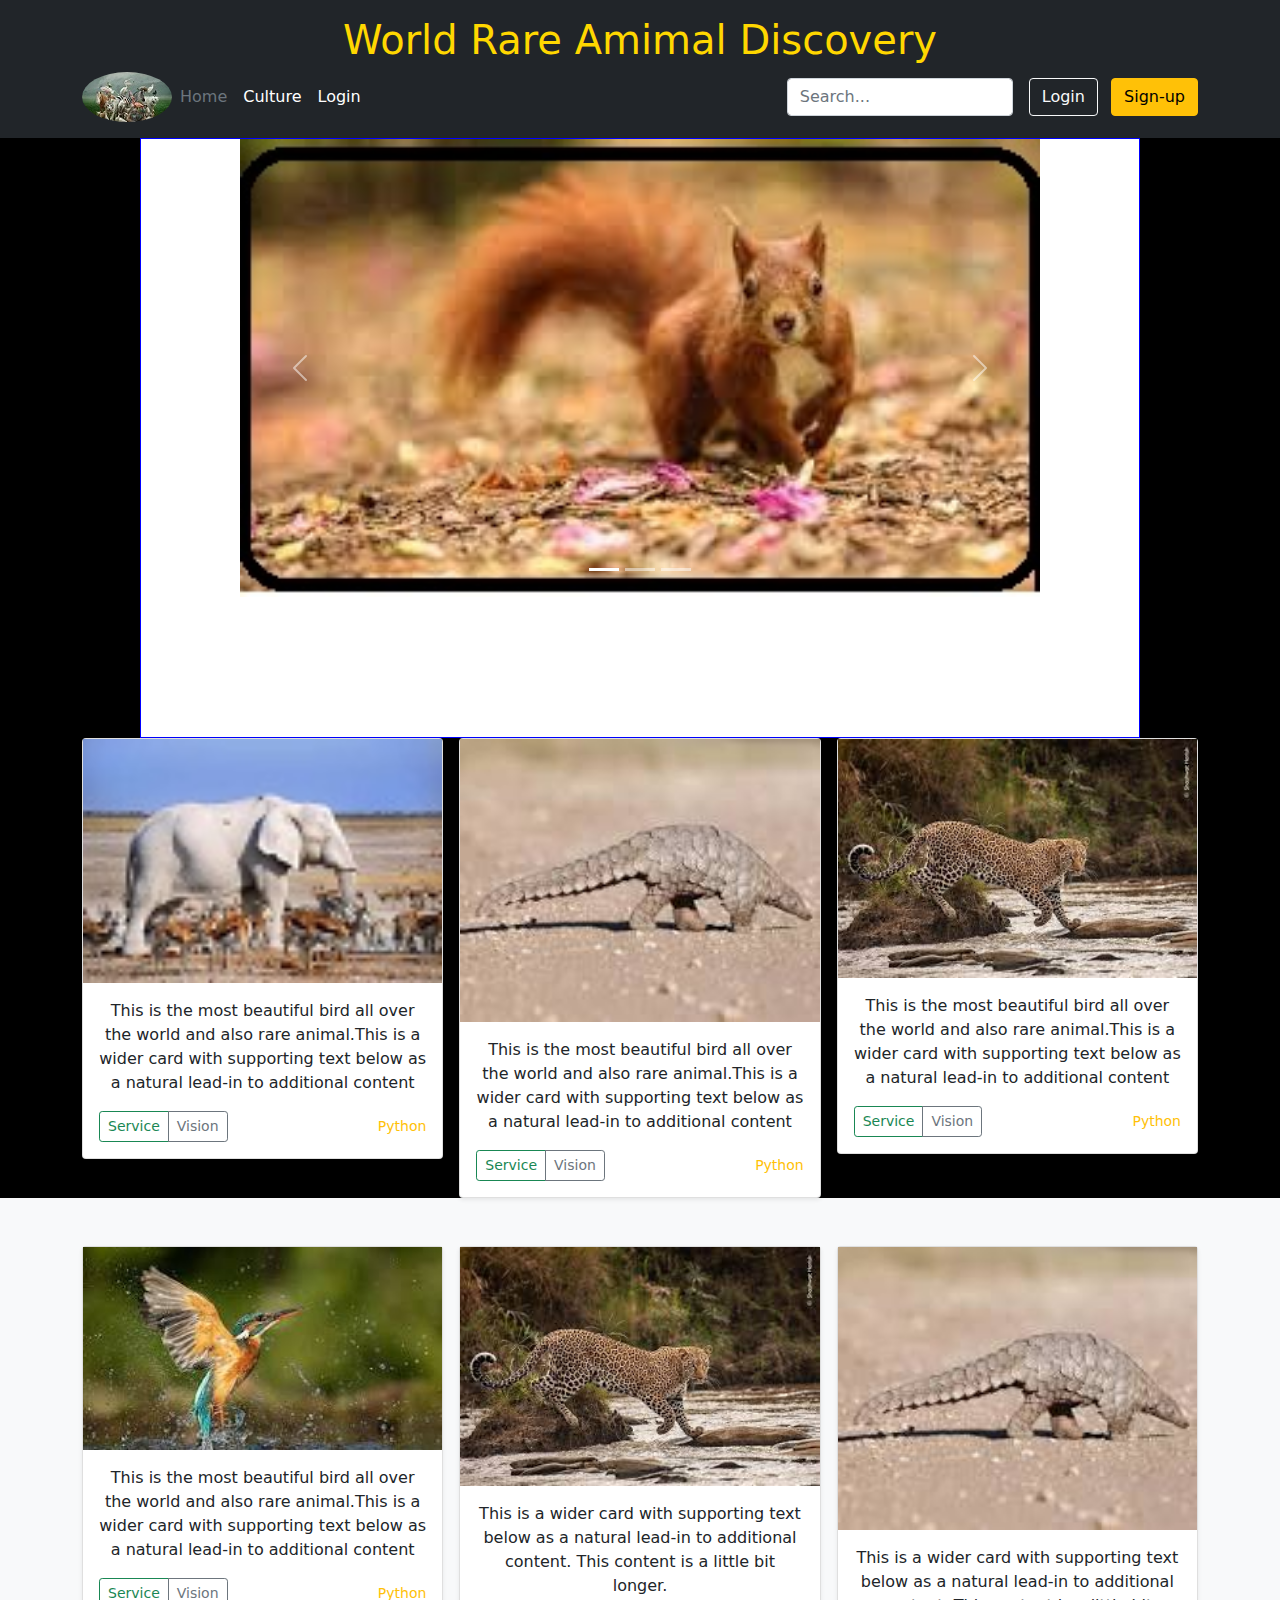
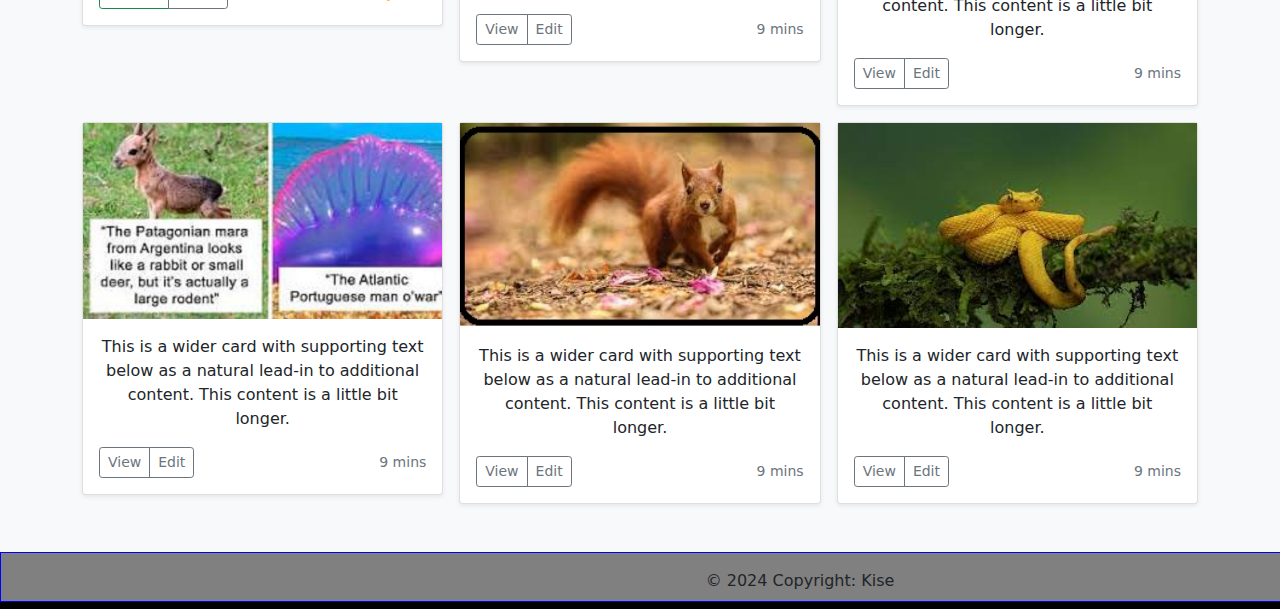
<file: index.html>
<DOCTYPE html>
<html>
<head>
<title> World Rare Amimal Discovery</title>
<link rel="stylesheet"  href="code/bootstrap.min.css" >
<link rel="stylesheet" href="style.css">
<script src="code/jquery.min.js"></script>
  <script src="code/popper.min.js"></script>
  <script src="code/bootstrap.min.js"></script>
 </head>
 <style>
 footer{
width:1600px;
height:50px;
border:1px solid blue;
margin-left:auto;
margin-right:auto;
background-color:grey;	

 </style>
 
 <body bgcolor="brown">
 <header class=" p-3 bg-dark text-white">
 <div class="container">
 <h1 align="center" style="color:gold">World Rare Amimal Discovery</h1>
 <div class="d-flex flex-wrap align-items-center justify-content-center justify-content-lg-start">
      <img src="img/b1.jpeg" class="rounded-circle" alt="Rare animal discovery">

        <ul class="nav col-12 col-lg-auto me-lg-auto mb-2 justify-content-center mb-md-0">
          <li><a href="index.html" class="nav-link px-2 text-secondary">Home</a></li>
          <li><a href="about.html" class="nav-link px-2 text-white">Culture</a></li>
          <li><a href="contact.html" class="nav-link px-2 text-white">Login</a></li>
        </ul>

        <form class="col-12 col-lg-auto mb-3 mb-lg-0 me-lg-3">
          <input type="search" class="form-control form-control-dark" placeholder="Search..." aria-label="Search">
        </form>

        <div class="text-end">
          <button type="button" class="btn btn-outline-light me-2">Login</button>
          <button type="button" class="btn btn-warning">Sign-up</button>
        </div>
      </div>
 
 </div>
 </header>

<style>
#myCarousel{
  max-width: 800px;/* Adjust the max-width to your desired size */
  margin: 0 auto; /* Centers the carousel horizontally*/
}
</style>
  <div id="content">

<div id="myCarousel" class="carousel slide" data-bs-ride="carousel">
    <div class="carousel-indicators">
      <button type="button" data-bs-target="#myCarousel" data-bs-slide-to="0" class="active" aria-current="true" aria-label="Slide 1"></button>
      <button type="button" data-bs-target="#myCarousel" data-bs-slide-to="1" aria-label="Slide 2"></button>
      <button type="button" data-bs-target="#myCarousel" data-bs-slide-to="2" aria-label="Slide 3"></button>
    </div>
    <div class="carousel-inner">
      <div class="carousel-item active">
         <img src="img/p5.jpg" class="d-block w-100" alt="">   
      </div>
      <div class="carousel-item">
       <img src="img/p1.jpg" class="d-block w-100" alt="Cute squrreal rare animal">     
      </div>
      <div class="carousel-item">
        <img src="img/p7.jpg" class="d-block w-100" alt="Cinque Terre">
      </div>
    </div>
    <button class="carousel-control-prev" type="button" data-bs-target="#myCarousel" data-bs-slide="prev">
      <span class="carousel-control-prev-icon" aria-hidden="true"></span>
      <span class="visually-hidden">Previous</span>
    </button>
    <button class="carousel-control-next" type="button" data-bs-target="#myCarousel" data-bs-slide="next">
      <span class="carousel-control-next-icon" aria-hidden="true"></span>
      <span class="visually-hidden">Next</span>
    </button>
  </div>
</div>
      
      <div class="container">
	  <div class="row row-cols-1 row-cols-sm-1 row-cols-md-3 g-3">
	  
	  <div class="col">
          <div class="card shadow-sm">
            
			<img src="img/p7.jpg" class="d-block w-100 alt="Cinque Terre">
            <div class="card-body">
              <p class="card-text text-focus-in">
			  This is the most beautiful bird all over the world and also rare animal.This is a wider card with supporting text below as a natural lead-in to additional content
			  <p>
              <div class="d-flex justify-content-between align-items-center">
                <div class="btn-group">
                  <button type="button" class="btn btn-sm btn-outline-success">Service</button>
                  <button type="button" class="btn btn-sm btn-outline-secondary">Vision</button>
                </div>
                <small class="text-warning">Python</small>
              </div>
            </div>
          </div>
        </div>
		<div class="col">
          <div class="card shadow-sm">
            <img src="img/p4.jpg" class="d-block w-100 alt="Cinque Terre">
			
            <div class="card-body">
              <p class="card-text text-focus-in">
			  This is the most beautiful bird all over the world and also rare animal.This is a wider card with supporting text below as a natural lead-in to additional content
			  <p>
              <div class="d-flex justify-content-between align-items-center">
                <div class="btn-group">
                  <button type="button" class="btn btn-sm btn-outline-success">Service</button>
                  <button type="button" class="btn btn-sm btn-outline-secondary">Vision</button>
                </div>
                <small class="text-warning">Python</small>
              </div>
            </div>
          </div>
        </div>
		<div class="col">
          <div class="card shadow-sm">
            <img src="img/p2.jpg" class="d-block w-100 alt="Cinque Terre">
            <div class="card-body">
              <p class="card-text text-focus-in">
			  This is the most beautiful bird all over the world and also rare animal.This is a wider card with supporting text below as a natural lead-in to additional content
			  <p>
              <div class="d-flex justify-content-between align-items-center">
                <div class="btn-group">
                  <button type="button" class="btn btn-sm btn-outline-success">Service</button>
                  <button type="button" class="btn btn-sm btn-outline-secondary">Vision</button>
                </div>
                <small class="text-warning">Python</small>
              </div>
            </div>
          </div>
        </div>
		</div>
		</div>
		<div class="album py-5 bg-light">
    <div class="container">

      <div class="row row-cols-1 row-cols-sm-2 row-cols-md-3 g-3">
	  
        <div class="col">
          <div class="card shadow-sm">
            <img src="img/p1.jpg" class="d-block w-100" alt="Cinque Terre">   
            <div class="card-body">
              <p class="card-text text-focus-in">
			  This is the most beautiful bird all over the world and also rare animal.This is a wider card with supporting text below as a natural lead-in to additional content
			  <p>
              <div class="d-flex justify-content-between align-items-center">
                <div class="btn-group">
                  <button type="button" class="btn btn-sm btn-outline-success">Service</button>
                  <button type="button" class="btn btn-sm btn-outline-secondary">Vision</button>
                </div>
                <small class="text-warning">Python</small>
              </div>
            </div>
          </div>
        </div>
        <div class="col">
          <div class="card shadow-sm">
            <img src="img/p2.jpg" class="d-block w-100 alt="Cinque Terre">

            <div class="card-body">
              <p class="card-text">This is a wider card with supporting text below as a natural lead-in to additional content. This content is a little bit longer.</p>
              <div class="d-flex justify-content-between align-items-center">
                <div class="btn-group">
                  <button type="button" class="btn btn-sm btn-outline-secondary">View</button>
                  <button type="button" class="btn btn-sm btn-outline-secondary">Edit</button>
                </div>
                <small class="text-muted">9 mins</small>
              </div>
            </div>
          </div>
        </div>
        <div class="col">
          <div class="card shadow-sm">
            <img src="img/p4.jpg" class="d-block w-100 alt="Cinque Terre">

            <div class="card-body">
              <p class="card-text">This is a wider card with supporting text below as a natural lead-in to additional content. This content is a little bit longer.</p>
              <div class="d-flex justify-content-between align-items-center">
                <div class="btn-group">
                  <button type="button" class="btn btn-sm btn-outline-secondary">View</button>
                  <button type="button" class="btn btn-sm btn-outline-secondary">Edit</button>
                </div>
                <small class="text-muted">9 mins</small>
              </div>
            </div>
          </div>
        </div>

        <div class="col">
          <div class="card shadow-sm">
            <img src="img/p3.jpg" class="d-block w-100 alt="cute animal">

            <div class="card-body">
              <p class="card-text">This is a wider card with supporting text below as a natural lead-in to additional content. This content is a little bit longer.</p>
              <div class="d-flex justify-content-between align-items-center">
                <div class="btn-group">
                  <button type="button" class="btn btn-sm btn-outline-secondary">View</button>
                  <button type="button" class="btn btn-sm btn-outline-secondary">Edit</button>
                </div>
                <small class="text-muted">9 mins</small>
              </div>
            </div>
          </div>
        </div>
        <div class="col">
          <div class="card shadow-sm">
            <img src="img/p5.jpg" class=d-block w-100 alt="rare cute animal">

            <div class="card-body">
              <p class="card-text">This is a wider card with supporting text below as a natural lead-in to additional content. This content is a little bit longer.</p>
              <div class="d-flex justify-content-between align-items-center">
                <div class="btn-group">
                  <button type="button" class="btn btn-sm btn-outline-secondary">View</button>
                  <button type="button" class="btn btn-sm btn-outline-secondary">Edit</button>
                </div>
                <small class="text-muted">9 mins</small>
              </div>
            </div>
          </div>
        </div>
        <div class="col">
          <div class="card shadow-sm">
            <img src="img/p6.jpg" class=d-block w-100 alt="rare animal">

            <div class="card-body">
              <p class="card-text">This is a wider card with supporting text below as a natural lead-in to additional content. This content is a little bit longer.</p>
              <div class="d-flex justify-content-between align-items-center">
                <div class="btn-group">
                  <button type="button" class="btn btn-sm btn-outline-secondary">View</button>
                  <button type="button" class="btn btn-sm btn-outline-secondary">Edit</button>
                </div>
                <small class="text-muted">9 mins</small>
              </div>
            </div>
          </div>
        </div>
      
      </div>
    </div>
  </div>


<footer>
 
 <div class="text-center p-3" >
   &copy; 2024 Copyright: Kise
  </div>
  </footer>
 </body> 
 </html>
</file>
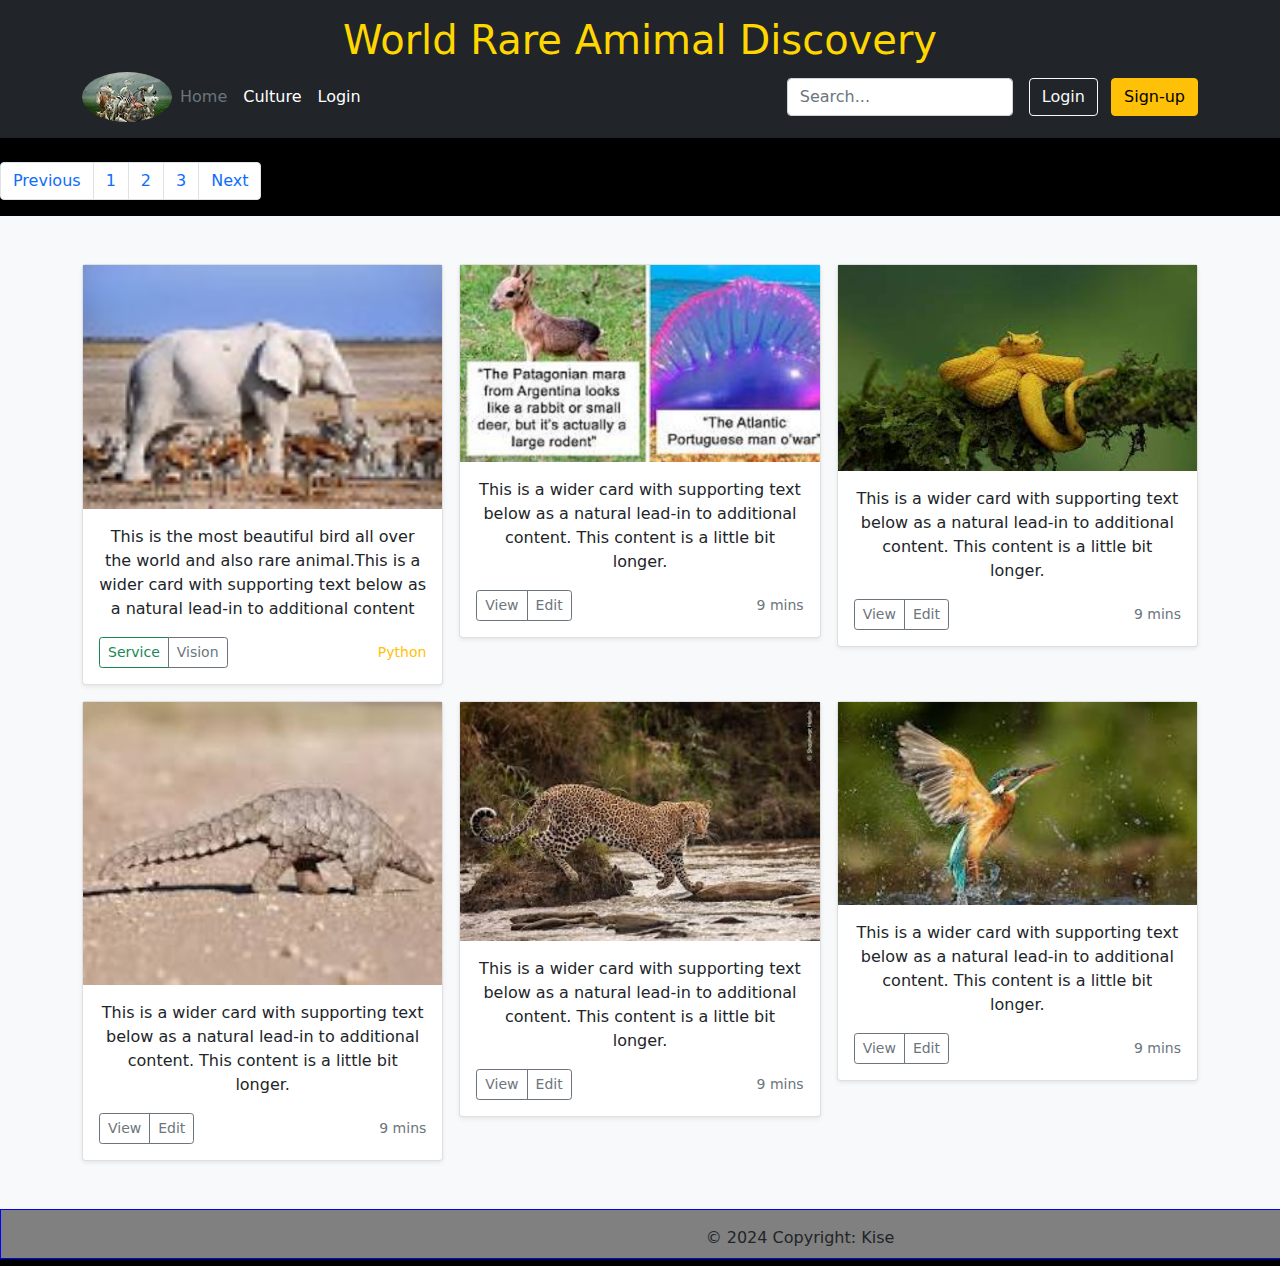
<file: about.html>
<DOCTYPE html>
<html>
<head>
<title> World Rare Amimal Discovery</title>
<meta charset="utf-8">
  <meta name="viewport" content="width=device-width, initial-scale=1">
<link rel="stylesheet"  href="code/bootstrap.min.css" >
<link rel="stylesheet" href="style.css">
<script src="code/jquery.min.js"></script>
  <script src="code/popper.min.js"></script>
  <script src="code/bootstrap.min.js"></script>
 </head>
 <style>
 footer{
width:1600px;
height:50px;
border:1px solid blue;
margin-left:auto;
margin-right:auto;
background-color:grey;	
}
 </style>
 
 
 <body>
 <header class=" p-3 bg-dark text-white">
 <div class="container">
 <h1 align="center" style="color:gold">World Rare Amimal Discovery</h1>
 <div class="d-flex flex-wrap align-items-center justify-content-center justify-content-lg-start">
      <img src="img/b1.jpeg" class="rounded-circle">

        <ul class="nav col-12 col-lg-auto me-lg-auto mb-2 justify-content-center mb-md-0">
          <li><a href="index.html" class="nav-link px-2 text-secondary">Home</a></li>
          <li><a href="about.html" class="nav-link px-2 text-white">Culture</a></li>
          <li><a href="contact.html" class="nav-link px-2 text-white">Login</a></li>
        </ul>

        <form class="col-12 col-lg-auto mb-3 mb-lg-0 me-lg-3">
          <input type="search" class="form-control form-control-dark" placeholder="Search..." aria-label="Search">
        </form>

        <div class="text-end">
          <button type="button" class="btn btn-outline-light me-2">Login</button>
          <button type="button" class="btn btn-warning">Sign-up</button>
        </div>
      </div>
 
 </div>
 </header><br>
<nav aria-label="Page navigation example">
  <ul class="pagination">
    <li class="page-item"><a class="page-link" href="about.html">Previous</a></li>
    <li class="page-item"><a class="page-link" href="page1.html">1</a></li>
    <li class="page-item"><a class="page-link" href="page2.html">2</a></li>
    <li class="page-item"><a class="page-link" href="page3.html">3</a></li>
    <li class="page-item"><a class="page-link" href="about.html">Next</a></li>
  </ul>
</nav>

<div class="album py-5 bg-light">
    <div class="container">

      <div class="row row-cols-1 row-cols-sm-2 row-cols-md-3 g-3">
	  
        <div class="col">
          <div class="card shadow-sm">
            <img src="img/p7.jpg" class="d-block w-100 alt="Cinque Terre">
            <div class="card-body">
              <p class="card-text text-focus-in">
			  This is the most beautiful bird all over the world and also rare animal.This is a wider card with supporting text below as a natural lead-in to additional content
			  <p>
              <div class="d-flex justify-content-between align-items-center">
                <div class="btn-group">
                  <button type="button" class="btn btn-sm btn-outline-success">Service</button>
                  <button type="button" class="btn btn-sm btn-outline-secondary">Vision</button>
                </div>
                <small class="text-warning">Python</small>
              </div>
            </div>
          </div>
        </div>
        <div class="col">
          <div class="card shadow-sm">
            <img src="img/p3.jpg" class="d-block w-100 alt="Cinque Terre">

            <div class="card-body">
              <p class="card-text">This is a wider card with supporting text below as a natural lead-in to additional content. This content is a little bit longer.</p>
              <div class="d-flex justify-content-between align-items-center">
                <div class="btn-group">
                  <button type="button" class="btn btn-sm btn-outline-secondary">View</button>
                  <button type="button" class="btn btn-sm btn-outline-secondary">Edit</button>
                </div>
                <small class="text-muted">9 mins</small>
              </div>
            </div>
          </div>
        </div>
        <div class="col">
          <div class="card shadow-sm">
            <img src="img/p6.jpg" class="d-block w-100 alt="Cinque Terre">

            <div class="card-body">
              <p class="card-text">This is a wider card with supporting text below as a natural lead-in to additional content. This content is a little bit longer.</p>
              <div class="d-flex justify-content-between align-items-center">
                <div class="btn-group">
                  <button type="button" class="btn btn-sm btn-outline-secondary">View</button>
                  <button type="button" class="btn btn-sm btn-outline-secondary">Edit</button>
                </div>
                <small class="text-muted">9 mins</small>
              </div>
            </div>
          </div>
        </div>

        <div class="col">
          <div class="card shadow-sm">
          <img src="img/p4.jpg" class="d-block w-100 alt="Cinque Terre">

            <div class="card-body">
              <p class="card-text">This is a wider card with supporting text below as a natural lead-in to additional content. This content is a little bit longer.</p>
              <div class="d-flex justify-content-between align-items-center">
                <div class="btn-group">
                  <button type="button" class="btn btn-sm btn-outline-secondary">View</button>
                  <button type="button" class="btn btn-sm btn-outline-secondary">Edit</button>
                </div>
                <small class="text-muted">9 mins</small>
              </div>
            </div>
          </div>
        </div>
        <div class="col">
          <div class="card shadow-sm">
            <img src="img/p2.jpg" class="d-block w-100 alt="Cinque Terre">

            <div class="card-body">
              <p class="card-text">This is a wider card with supporting text below as a natural lead-in to additional content. This content is a little bit longer.</p>
              <div class="d-flex justify-content-between align-items-center">
                <div class="btn-group">
                  <button type="button" class="btn btn-sm btn-outline-secondary">View</button>
                  <button type="button" class="btn btn-sm btn-outline-secondary">Edit</button>
                </div>
                <small class="text-muted">9 mins</small>
              </div>
            </div>
          </div>
        </div>
        <div class="col">
          <div class="card shadow-sm">
            <img src="img/p1.jpg" class="d-block w-100 alt="Cinque Terre">
            <div class="card-body">
              <p class="card-text">This is a wider card with supporting text below as a natural lead-in to additional content. This content is a little bit longer.</p>
              <div class="d-flex justify-content-between align-items-center">
                <div class="btn-group">
                  <button type="button" class="btn btn-sm btn-outline-secondary">View</button>
                  <button type="button" class="btn btn-sm btn-outline-secondary">Edit</button>
                </div>
                <small class="text-muted">9 mins</small>
              </div>
            </div>
          </div>
        </div>
      
      </div>
    </div>
  </div>







 <footer>
 <div class="text-center p-3" >
   &copy; 2024 Copyright: Kise
  </div>
 </footer>
 </body> 
 </html>
</file>
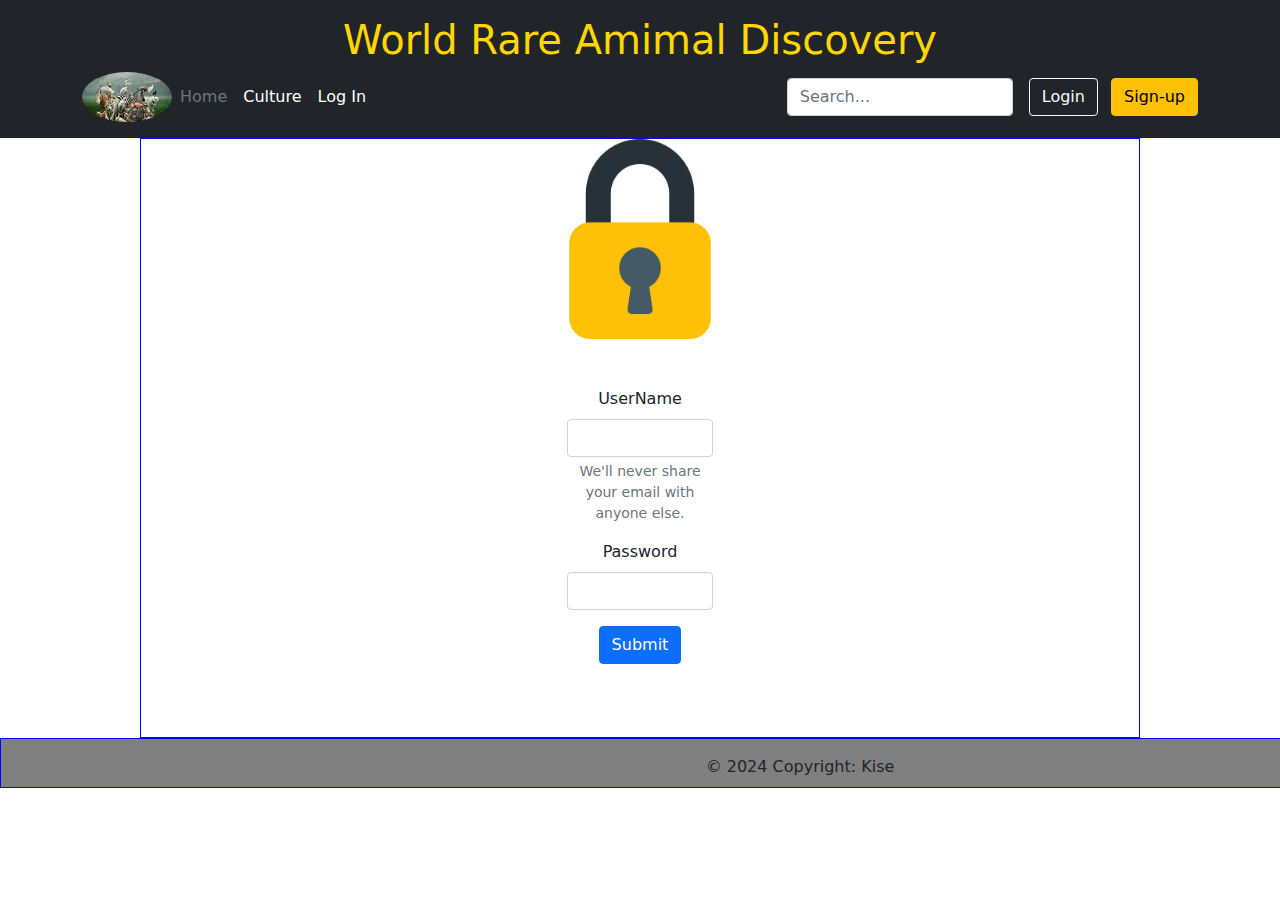
<file: contact.html>
<DOCTYPE html>
<html>
<head>
<title> World Rare Amimal Discovery</title>
<link rel="stylesheet"  href="code/bootstrap.min.css" >
<link rel="stylesheet" href="style.css">
<script src="code/jquery.min.js"></script>
  <script src="code/popper.min.js"></script>
  <script src="code/bootstrap.min.js"></script>
 </head>
 <style>
 footer{
width:1600px;
height:50px;
border:1px solid blue;
margin-left:auto;
margin-right:auto;
background-color:grey;	
}
 </style>
 
 
 <body>
 <header class=" p-3 bg-dark text-white">
 <div class="container">
 <h1 align="center" style="color:gold">World Rare Amimal Discovery</h1>
 <div class="d-flex flex-wrap align-items-center justify-content-center justify-content-lg-start">
      <img src="img/b1.jpeg" class="rounded-circle">

        <ul class="nav col-12 col-lg-auto me-lg-auto mb-2 justify-content-center mb-md-0">
          <li><a href="index.html" class="nav-link px-2 text-secondary">Home</a></li>
          <li><a href="about.html" class="nav-link px-2 text-white">Culture</a></li>
          <li><a href="contact.html" class="nav-link px-2 text-white">Log In</a></li>
        </ul>

        <form class="col-12 col-lg-auto mb-3 mb-lg-0 me-lg-3">
          <input type="search" class="form-control form-control-dark" placeholder="Search..." aria-label="Search">
        </form>

        <div class="text-end">
          <button type="button" class="btn btn-outline-light me-2">Login</button>
          <button type="button" class="btn btn-warning">Sign-up</button>
        </div>
      </div>
 
 </div>
 </header>
 <!DOCTYPE html>
<html lang="en">
<head>
  <title>Bootstrap Example</title>
  <meta charset="utf-8">
  <meta name="viewport" content="width=device-width, initial-scale=1">
  <link rel="stylesheet" href="code/bootstrap.min.css">
  <script src="code/jquery.min.js"></script>
  <script src="code/popper.min.js"></script>
  <script src="code/bootstrap.min.js"></script>
</head>
<body>
<div id="content">
<div class="row">
<div class="col-4">
                    
                </div>
				<div class="col-4">
				<center>
                   <img src="img/Lock.png" 
				style="width:200px "
				class="rounded" alt="Cinque Terre">
				</center>
				</div> 
                </div>
				<div class="col-4">
                    
                </div>

 <div class="row">
 
 
 
 
                <div class="col-5">
                    
                </div>
                <div class="col-2">
				<br>
				<br>
				<center>
			
				  <form>
  <div class="mb-3">
    <label for="exampleInputEmail1" class="form-label">UserName</label>
    <input type="text" class="form-control" id="exampleInputEmail1" aria-describedby="emailHelp">
    <div id="emailHelp" class="form-text">We'll never share your email with anyone else.</div>
  </div>
  <div class="mb-3">
    <label for="exampleInputPassword1" class="form-label">Password</label>
    <input type="password" class="form-control" id="exampleInputPassword1">
  </div>
  <button type="submit" class="btn btn-primary">Submit</button>
</form>  
</center>
				</div>
				 <div class="col-5">
                    
                </div>
</div>
</div>
</body>
</html>


 <footer>
 <div class="text-center p-3" >
   &copy; 2024 Copyright: Kise
  </div>
 </footer>
 </body> 
 </html>
</file>
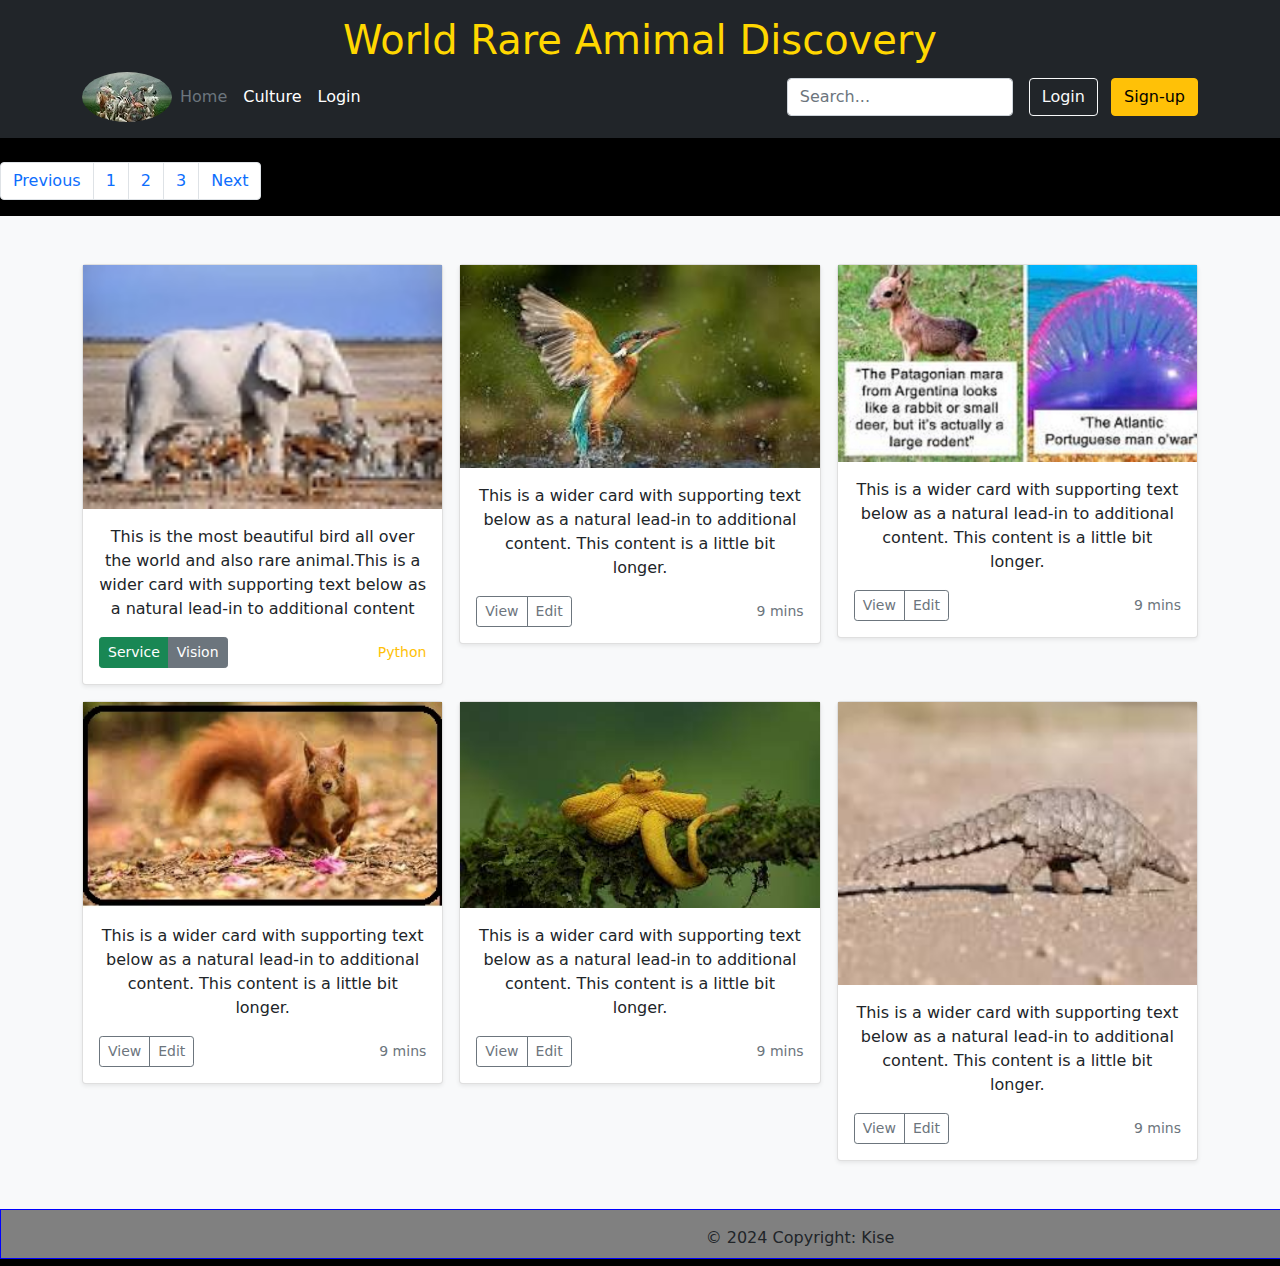
<file: page1.html>
<DOCTYPE html>
<html>
<head>
<title> World Rare Amimal Discovery</title>
<meta charset="utf-8">
  <meta name="viewport" content="width=device-width, initial-scale=1">
<link rel="stylesheet"  href="code/bootstrap.min.css" >
<link rel="stylesheet" href="style.css">
<script src="code/jquery.min.js"></script>
  <script src="code/popper.min.js"></script>
  <script src="code/bootstrap.min.js"></script>
 </head>
 <body  bgcolor="cyan">
 <header class=" p-3 bg-dark text-white">
 <div class="container">
 <h1 align="center" style="color:gold">World Rare Amimal Discovery</h1>
 <div class="d-flex flex-wrap align-items-center justify-content-center justify-content-lg-start">
      <img src="img/b1.jpeg" class="rounded-circle">

        <ul class="nav col-12 col-lg-auto me-lg-auto mb-2 justify-content-center mb-md-0">
          <li><a href="index.html" class="nav-link px-2 text-secondary">Home</a></li>
          <li><a href="about.html" class="nav-link px-2 text-white">Culture</a></li>
          <li><a href="contact.html" class="nav-link px-2 text-white">Login</a></li>
        </ul>

        <form class="col-12 col-lg-auto mb-3 mb-lg-0 me-lg-3">
          <input type="search" class="form-control form-control-dark" placeholder="Search..." aria-label="Search">
        </form>

        <div class="text-end">
          <button type="button" class="btn btn-outline-light me-2">Login</button>
          <button type="button" class="btn btn-warning">Sign-up</button>
        </div>
      </div>
 
 </div>
 </header>
 <style>
 footer{
width:1600px;
height:50px;
border:1px solid blue;
margin-left:auto;
margin-right:auto;
background-color:grey;	
}
 </style><br>
 <nav aria-label="Page navigation example">
  <ul class="pagination">
    <li class="page-item"><a class="page-link" href="about.html">Previous</a></li>
    <li class="page-item"><a class="page-link" href="page1.html">1</a></li>
    <li class="page-item"><a class="page-link" href="page2.html">2</a></li>
    <li class="page-item"><a class="page-link" href="page3.html">3</a></li>
    <li class="page-item"><a class="page-link" href="about.html">Next</a></li>
  </ul>
</nav>
<div class="album py-5 bg-light">
    <div class="container">

      <div class="row row-cols-1 row-cols-sm-2 row-cols-md-3 g-3">
	  
        <div class="col">
          <div class="card shadow-sm">
            <img src="img/p7.jpg" class="d-block w-100 alt="Cinque Terre">
            <div class="card-body">
              <p class="card-text text-focus-in">
			  This is the most beautiful bird all over the world and also rare animal.This is a wider card with supporting text below as a natural lead-in to additional content
			  <p>
              <div class="d-flex justify-content-between align-items-center">
                <div class="btn-group">
                  <button type="button" class="btn btn-sm btn-success">Service</button>
                  <button type="button" class="btn btn-sm btn-secondary">Vision</button>
                </div>
                <small class="text-warning">Python</small>
              </div>
            </div>
          </div>
        </div>
        <div class="col">
          <div class="card shadow-sm">
            <img src="img/p1.jpg" class="d-block w-100 alt="Cinque Terre">

            <div class="card-body">
              <p class="card-text">This is a wider card with supporting text below as a natural lead-in to additional content. This content is a little bit longer.</p>
              <div class="d-flex justify-content-between align-items-center">
                <div class="btn-group">
                  <button type="button" class="btn btn-sm btn-outline-secondary">View</button>
                  <button type="button" class="btn btn-sm btn-outline-secondary">Edit</button>
                </div>
                <small class="text-muted">9 mins</small>
              </div>
            </div>
          </div>
        </div>
        <div class="col">
          <div class="card shadow-sm">
            <img src="img/p3.jpg" class="d-block w-100 alt="Cinque Terre">

            <div class="card-body">
              <p class="card-text">This is a wider card with supporting text below as a natural lead-in to additional content. This content is a little bit longer.</p>
              <div class="d-flex justify-content-between align-items-center">
                <div class="btn-group">
                  <button type="button" class="btn btn-sm btn-outline-secondary">View</button>
                  <button type="button" class="btn btn-sm btn-outline-secondary">Edit</button>
                </div>
                <small class="text-muted">9 mins</small>
              </div>
            </div>
          </div>
        </div>

        <div class="col">
          <div class="card shadow-sm">
            <img src="img/p5.jpg" class="d-block w-100 alt="Cinque Terre"> 

            <div class="card-body">
              <p class="card-text">This is a wider card with supporting text below as a natural lead-in to additional content. This content is a little bit longer.</p>
              <div class="d-flex justify-content-between align-items-center">
                <div class="btn-group">
                  <button type="button" class="btn btn-sm btn-outline-secondary">View</button>
                  <button type="button" class="btn btn-sm btn-outline-secondary">Edit</button>
                </div>
                <small class="text-muted">9 mins</small>
              </div>
            </div>
          </div>
        </div>
        <div class="col">
          <div class="card shadow-sm">
            
            <img src="img/p6.jpg" class="d-block w-100 alt="Cinque Terre">
            <div class="card-body">
              <p class="card-text">This is a wider card with supporting text below as a natural lead-in to additional content. This content is a little bit longer.</p>
              <div class="d-flex justify-content-between align-items-center">
                <div class="btn-group">
                  <button type="button" class="btn btn-sm btn-outline-secondary">View</button>
                  <button type="button" class="btn btn-sm btn-outline-secondary">Edit</button>
                </div>
                <small class="text-muted">9 mins</small>
              </div>
            </div>
          </div>
        </div>
        <div class="col">
          <div class="card shadow-sm">
            <img src="img/p4.jpg" class="d-block w-100 alt="Cinque Terre">
            <div class="card-body">
              <p class="card-text">This is a wider card with supporting text below as a natural lead-in to additional content. This content is a little bit longer.</p>
              <div class="d-flex justify-content-between align-items-center">
                <div class="btn-group">
                  <button type="button" class="btn btn-sm btn-outline-secondary">View</button>
                  <button type="button" class="btn btn-sm btn-outline-secondary">Edit</button>
                </div>
                <small class="text-muted">9 mins</small>
              </div>
            </div>
          </div>
        </div>
      
      </div>
    </div>
  </div>
  <footer>
 <div class="text-center p-3" >
   &copy; 2024 Copyright: Kise
  </div>
 </footer>
  </body>
  </html>
</file>
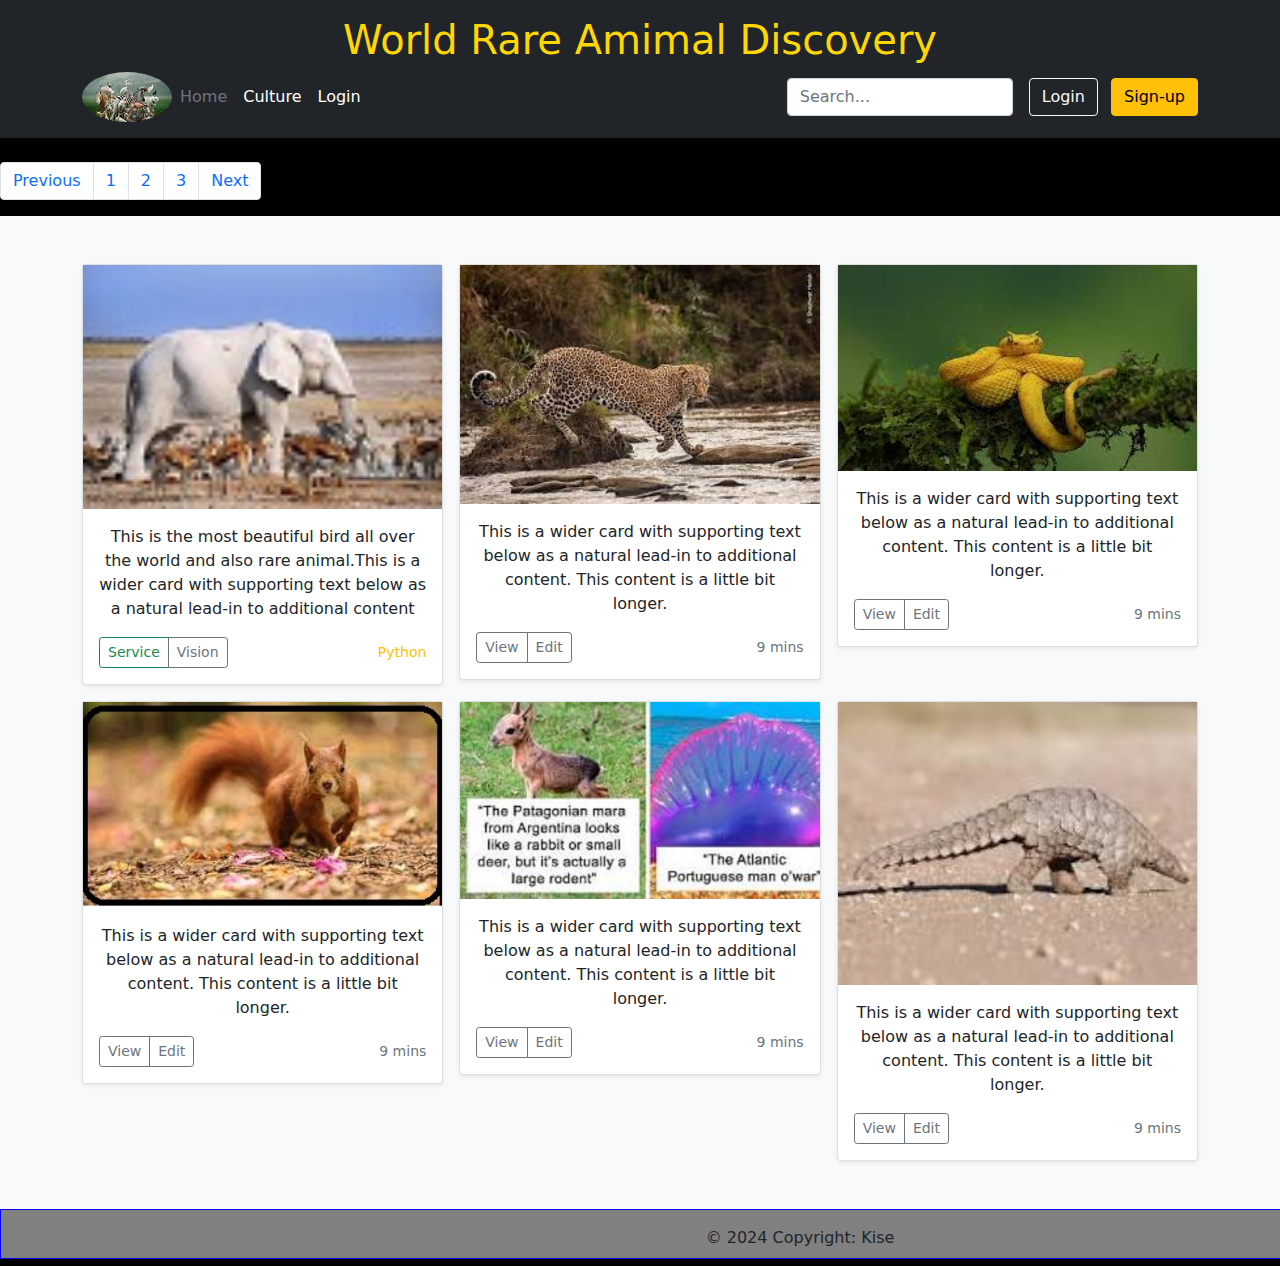
<file: page2.html>
<DOCTYPE html>
<html>
<head>
<title> World Rare Amimal Discovery</title>
<meta charset="utf-8">
  <meta name="viewport" content="width=device-width, initial-scale=1">
<link rel="stylesheet"  href="code/bootstrap.min.css" >
<link rel="stylesheet" href="style.css">
<script src="code/jquery.min.js"></script>
  <script src="code/popper.min.js"></script>
  <script src="code/bootstrap.min.js"></script>
 </head>
 <body  bgcolor="cyan">
 <header class=" p-3 bg-dark text-white">
 <div class="container">
 <h1 align="center" style="color:gold">World Rare Amimal Discovery</h1>
 <div class="d-flex flex-wrap align-items-center justify-content-center justify-content-lg-start">
      <img src="img/b1.jpeg" class="rounded-circle">

        <ul class="nav col-12 col-lg-auto me-lg-auto mb-2 justify-content-center mb-md-0">
          <li><a href="index.html" class="nav-link px-2 text-secondary">Home</a></li>
          <li><a href="about.html" class="nav-link px-2 text-white">Culture</a></li>
          <li><a href="contact.html" class="nav-link px-2 text-white">Login</a></li>
        </ul>

        <form class="col-12 col-lg-auto mb-3 mb-lg-0 me-lg-3">
          <input type="search" class="form-control form-control-dark" placeholder="Search..." aria-label="Search">
        </form>

        <div class="text-end">
          <button type="button" class="btn btn-outline-light me-2">Login</button>
          <button type="button" class="btn btn-warning">Sign-up</button>
        </div>
      </div>
 
 </div>
 </header>
 <style>
 footer{
width:1600px;
height:50px;
border:1px solid blue;
margin-left:auto;
margin-right:auto;
background-color:grey;	
}
 </style><br>
 <nav aria-label="Page navigation example">
  <ul class="pagination">
    <li class="page-item"><a class="page-link" href="about.html">Previous</a></li>
    <li class="page-item"><a class="page-link" href="page1.html">1</a></li>
    <li class="page-item"><a class="page-link" href="page2.html">2</a></li>
    <li class="page-item"><a class="page-link" href="page3.html">3</a></li>
    <li class="page-item"><a class="page-link" href="about.html">Next</a></li>
  </ul>
</nav>
<div class="album py-5 bg-light">
    <div class="container">

      <div class="row row-cols-1 row-cols-sm-2 row-cols-md-3 g-3">
	  
        <div class="col">
          <div class="card shadow-sm">
            <img src="img/p7.jpg" class="d-block w-100 alt="Cinque Terre"> 
            <div class="card-body">
              <p class="card-text text-focus-in">
			  This is the most beautiful bird all over the world and also rare animal.This is a wider card with supporting text below as a natural lead-in to additional content
			  <p>
              <div class="d-flex justify-content-between align-items-center">
                <div class="btn-group">
                  <button type="button" class="btn btn-sm btn-outline-success">Service</button>
                  <button type="button" class="btn btn-sm btn-outline-secondary">Vision</button>
                </div>
                <small class="text-warning">Python</small>
              </div>
            </div>
          </div>
        </div>
        <div class="col">
          <div class="card shadow-sm">
            <img src="img/p2.jpg" class="d-block w-100 alt="Cinque Terre">

            <div class="card-body">
              <p class="card-text">This is a wider card with supporting text below as a natural lead-in to additional content. This content is a little bit longer.</p>
              <div class="d-flex justify-content-between align-items-center">
                <div class="btn-group">
                  <button type="button" class="btn btn-sm btn-outline-secondary">View</button>
                  <button type="button" class="btn btn-sm btn-outline-secondary">Edit</button>
                </div>
                <small class="text-muted">9 mins</small>
              </div>
            </div>
          </div>
        </div>
        <div class="col">
          <div class="card shadow-sm">
            <img src="img/p6.jpg" class="d-block w-100 alt="Cinque Terre">

            <div class="card-body">
              <p class="card-text">This is a wider card with supporting text below as a natural lead-in to additional content. This content is a little bit longer.</p>
              <div class="d-flex justify-content-between align-items-center">
                <div class="btn-group">
                  <button type="button" class="btn btn-sm btn-outline-secondary">View</button>
                  <button type="button" class="btn btn-sm btn-outline-secondary">Edit</button>
                </div>
                <small class="text-muted">9 mins</small>
              </div>
            </div>
          </div>
        </div>

        <div class="col">
          <div class="card shadow-sm">
            <img src="img/p5.jpg" class="d-block w-100 alt="Cinque Terre">
            <div class="card-body">
              <p class="card-text">This is a wider card with supporting text below as a natural lead-in to additional content. This content is a little bit longer.</p>
              <div class="d-flex justify-content-between align-items-center">
                <div class="btn-group">
                  <button type="button" class="btn btn-sm btn-outline-secondary">View</button>
                  <button type="button" class="btn btn-sm btn-outline-secondary">Edit</button>
                </div>
                <small class="text-muted">9 mins</small>
              </div>
            </div>
          </div>
        </div>
        <div class="col">
          <div class="card shadow-sm">
            <img src="img/p3.jpg" class="d-block w-100 alt="Cinque Terre">

            <div class="card-body">
              <p class="card-text">This is a wider card with supporting text below as a natural lead-in to additional content. This content is a little bit longer.</p>
              <div class="d-flex justify-content-between align-items-center">
                <div class="btn-group">
                  <button type="button" class="btn btn-sm btn-outline-secondary">View</button>
                  <button type="button" class="btn btn-sm btn-outline-secondary">Edit</button>
                </div>
                <small class="text-muted">9 mins</small>
              </div>
            </div>
          </div>
        </div>
        <div class="col">
          <div class="card shadow-sm">
            <img src="img/p4.jpg" class="d-block w-100 alt="Cinque Terre">
            <div class="card-body">
              <p class="card-text">This is a wider card with supporting text below as a natural lead-in to additional content. This content is a little bit longer.</p>
              <div class="d-flex justify-content-between align-items-center">
                <div class="btn-group">
                  <button type="button" class="btn btn-sm btn-outline-secondary">View</button>
                  <button type="button" class="btn btn-sm btn-outline-secondary">Edit</button>
                </div>
                <small class="text-muted">9 mins</small>
              </div>
            </div>
          </div>
        </div>
      
      </div>
    </div>
  </div>
   <footer>
 <div class="text-center p-3" >
   &copy; 2024 Copyright: Kise
  </div>
 </footer>
  </body>
  </html>
</file>
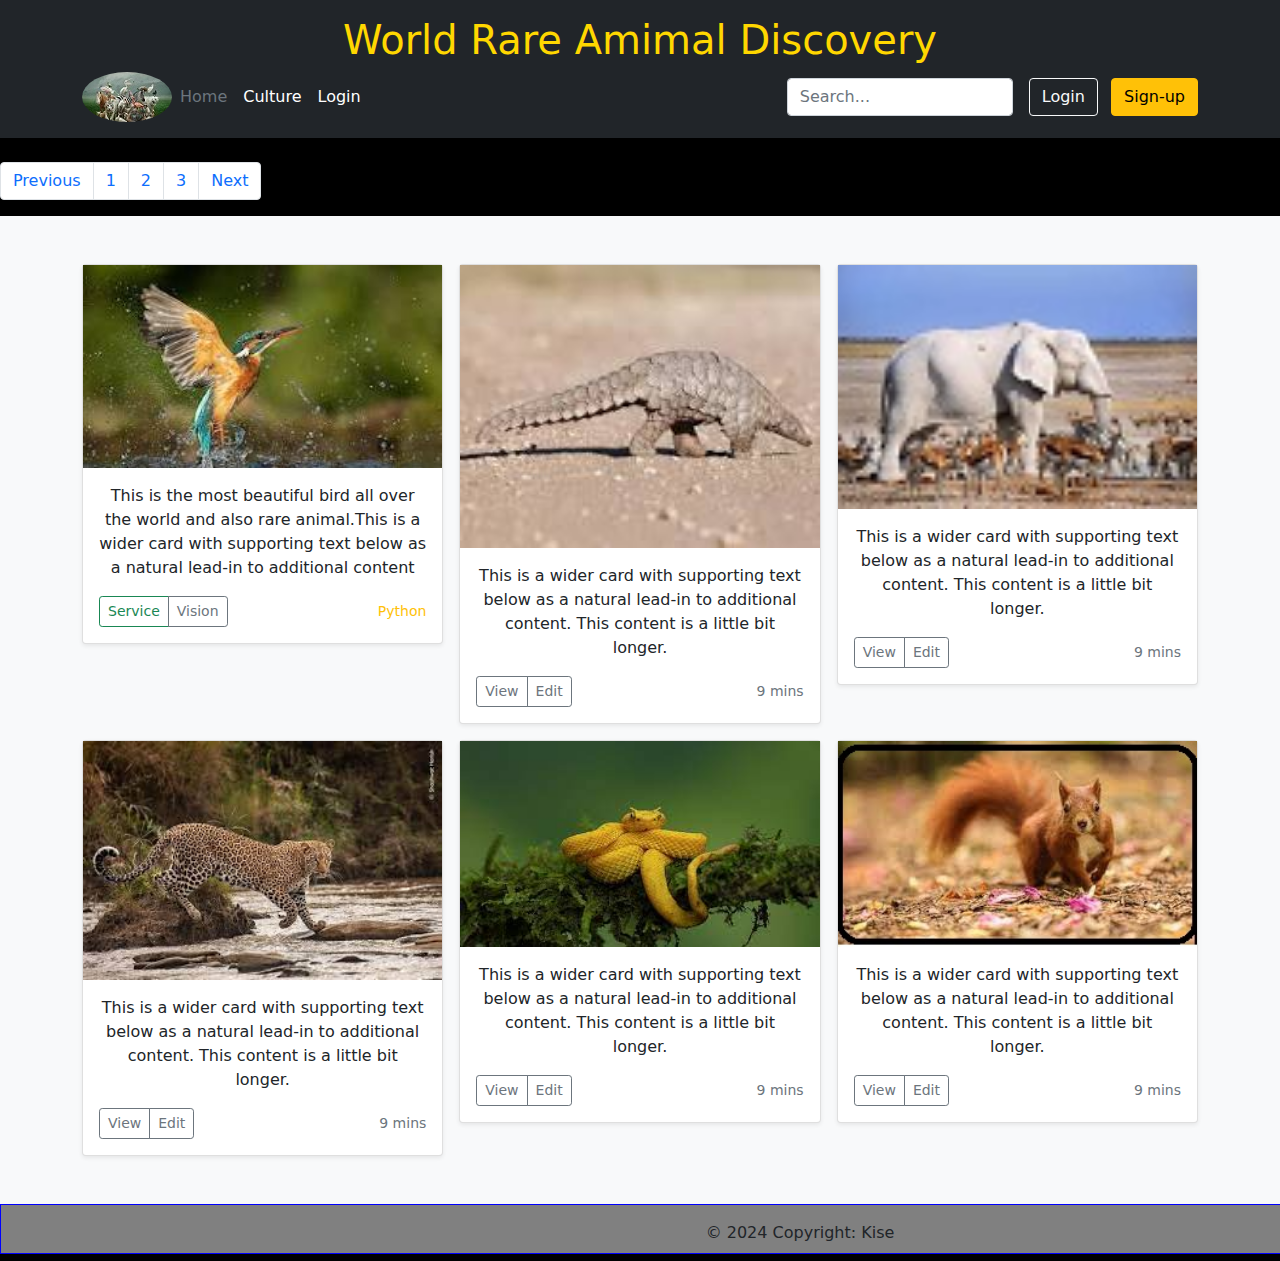
<file: page3.html>
<DOCTYPE html>
<html>
<head>
<title> World Rare Amimal Discovery</title>
<meta charset="utf-8">
  <meta name="viewport" content="width=device-width, initial-scale=1">
<link rel="stylesheet"  href="code/bootstrap.min.css" >
<link rel="stylesheet" href="style.css">
<script src="code/jquery.min.js"></script>
  <script src="code/popper.min.js"></script>
  <script src="code/bootstrap.min.js"></script>
 </head>
 <body  bgcolor="cyan">
 <header class=" p-3 bg-dark text-white">
 <div class="container">
 <h1 align="center" style="color:gold">World Rare Amimal Discovery</h1>
 <div class="d-flex flex-wrap align-items-center justify-content-center justify-content-lg-start">
      <img src="img/b1.jpeg" class="rounded-circle">

        <ul class="nav col-12 col-lg-auto me-lg-auto mb-2 justify-content-center mb-md-0">
          <li><a href="index.html" class="nav-link px-2 text-secondary">Home</a></li>
          <li><a href="about.html" class="nav-link px-2 text-white">Culture</a></li>
          <li><a href="contact.html" class="nav-link px-2 text-white">Login</a></li>
        </ul>

        <form class="col-12 col-lg-auto mb-3 mb-lg-0 me-lg-3">
          <input type="search" class="form-control form-control-dark" placeholder="Search..." aria-label="Search">
        </form>

        <div class="text-end">
          <button type="button" class="btn btn-outline-light me-2">Login</button>
          <button type="button" class="btn btn-warning">Sign-up</button>
        </div>
      </div>
 
 </div>
 </header>
 <style>
 footer{
width:1600px;
height:50px;
border:1px solid blue;
margin-left:auto;
margin-right:auto;
background-color:grey;	
}
 </style><br>
 <nav aria-label="Page navigation example">
  <ul class="pagination">
    <li class="page-item"><a class="page-link" href="about.html">Previous</a></li>
    <li class="page-item"><a class="page-link" href="page1.html">1</a></li>
    <li class="page-item"><a class="page-link" href="page2.html">2</a></li>
    <li class="page-item"><a class="page-link" href="page3.html">3</a></li>
    <li class="page-item"><a class="page-link" href="about.html">Next</a></li>
  </ul>
</nav>
<div class="album py-5 bg-light">
    <div class="container">

      <div class="row row-cols-1 row-cols-sm-2 row-cols-md-3 g-3">
	  
        <div class="col">
          <div class="card shadow-sm">
            <img src="img/p1.jpg" class="d-block w-100 alt="Cinque Terre"> 
            <div class="card-body">
              <p class="card-text text-focus-in">
			  This is the most beautiful bird all over the world and also rare animal.This is a wider card with supporting text below as a natural lead-in to additional content
			  <p>
              <div class="d-flex justify-content-between align-items-center">
                <div class="btn-group">
                  <button type="button" class="btn btn-sm btn-outline-success">Service</button>
                  <button type="button" class="btn btn-sm btn-outline-secondary">Vision</button>
                </div>
                <small class="text-warning">Python</small>
              </div>
            </div>
          </div>
        </div>
        <div class="col">
          <div class="card shadow-sm">
           <img src="img/p4.jpg" class="d-block w-100 alt="Cinque Terre">
            <div class="card-body">
              <p class="card-text">This is a wider card with supporting text below as a natural lead-in to additional content. This content is a little bit longer.</p>
              <div class="d-flex justify-content-between align-items-center">
                <div class="btn-group">
                  <button type="button" class="btn btn-sm btn-outline-secondary">View</button>
                  <button type="button" class="btn btn-sm btn-outline-secondary">Edit</button>
                </div>
                <small class="text-muted">9 mins</small>
              </div>
            </div>
          </div>
        </div>
        <div class="col">
          <div class="card shadow-sm">
            <img src="img/p7.jpg" class="d-block w-100 alt="Cinque Terre">

            <div class="card-body">
              <p class="card-text">This is a wider card with supporting text below as a natural lead-in to additional content. This content is a little bit longer.</p>
              <div class="d-flex justify-content-between align-items-center">
                <div class="btn-group">
                  <button type="button" class="btn btn-sm btn-outline-secondary">View</button>
                  <button type="button" class="btn btn-sm btn-outline-secondary">Edit</button>
                </div>
                <small class="text-muted">9 mins</small>
              </div>
            </div>
          </div>
        </div>

        <div class="col">
          <div class="card shadow-sm">
            <img src="img/p2.jpg" class="d-block w-100 alt="Cinque Terre">

            <div class="card-body">
              <p class="card-text">This is a wider card with supporting text below as a natural lead-in to additional content. This content is a little bit longer.</p>
              <div class="d-flex justify-content-between align-items-center">
                <div class="btn-group">
                  <button type="button" class="btn btn-sm btn-outline-secondary">View</button>
                  <button type="button" class="btn btn-sm btn-outline-secondary">Edit</button>
                </div>
                <small class="text-muted">9 mins</small>
              </div>
            </div>
          </div>
        </div>
        <div class="col">
          <div class="card shadow-sm">
            <img src="img/p6.jpg" class="d-block w-100 alt="Cinque Terre">

            <div class="card-body">
              <p class="card-text">This is a wider card with supporting text below as a natural lead-in to additional content. This content is a little bit longer.</p>
              <div class="d-flex justify-content-between align-items-center">
                <div class="btn-group">
                  <button type="button" class="btn btn-sm btn-outline-secondary">View</button>
                  <button type="button" class="btn btn-sm btn-outline-secondary">Edit</button>
                </div>
                <small class="text-muted">9 mins</small>
              </div>
            </div>
          </div>
        </div>
        <div class="col">
          <div class="card shadow-sm">
            <img src="img/p5.jpg" class="d-block w-100 alt="Cinque Terre">
            <div class="card-body">
              <p class="card-text">This is a wider card with supporting text below as a natural lead-in to additional content. This content is a little bit longer.</p>
              <div class="d-flex justify-content-between align-items-center">
                <div class="btn-group">
                  <button type="button" class="btn btn-sm btn-outline-secondary">View</button>
                  <button type="button" class="btn btn-sm btn-outline-secondary">Edit</button>
                </div>
                <small class="text-muted">9 mins</small>
              </div>
            </div>
          </div>
        </div>
      
      </div>
    </div>
  </div>
   <footer>
 <div class="text-center p-3" >
   &copy; 2024 Copyright: Kise
  </div>
 </footer>
  </body>
  </html>
</file>
<file: style.css>
body{
	 text-align:center;
	 background-color:black;
}
.cap{
	font-weight:bold;
	font-size:40px;
	text-shadow:9px 40px 8px;
}
.menu1{
	list-style-type:none;
}
#header{
		width:1000px;
		height:200px;
		border:0px solid blue;
		margin-left:auto;
		margin-right:auto;
		background: rgb(255,0,189);
		background: radial-gradient(circle, rgba(255,0,189,1) 0%, rgba(0,0,0,1) 100%);	
}
.sub{
     float:left;
}
#link,#visited{
color:green;
text-decoration:none;
letter-spacing:5px;
border-radius:5px;
background-color:rgba(0,0,0,0.5);
font-size:20px;
padding:5px;
font-weight:bold;
text-transform:uppercase;
}
#hover,#active{
	background-color:rgba(122, 54, 31);
	font-size:25px;
}

#content{
	 width:1000px;
	 height:600px;
	 border:1px solid blue;
	 margin-left:auto;
	 margin-right:auto;
     background-color:white;
}
#left{
width:300px;
height:500px;
border:1px solid blue;
float:left;
}
#center{
width:392px;
height:500px;
border:1px solid blue;
float:left;
}
#right{
width:300px;
height:500px;
border:1px solid blue;
float:left;
}

#footer{
width:1000px;
height:50px;
border:1px solid blue;
margin-left:auto;
margin-right:auto;
background-color:gold;	
}
.ft{
font-family:impact;
font-weight:bold;
letter-spacing:5px;	
}
</file>
